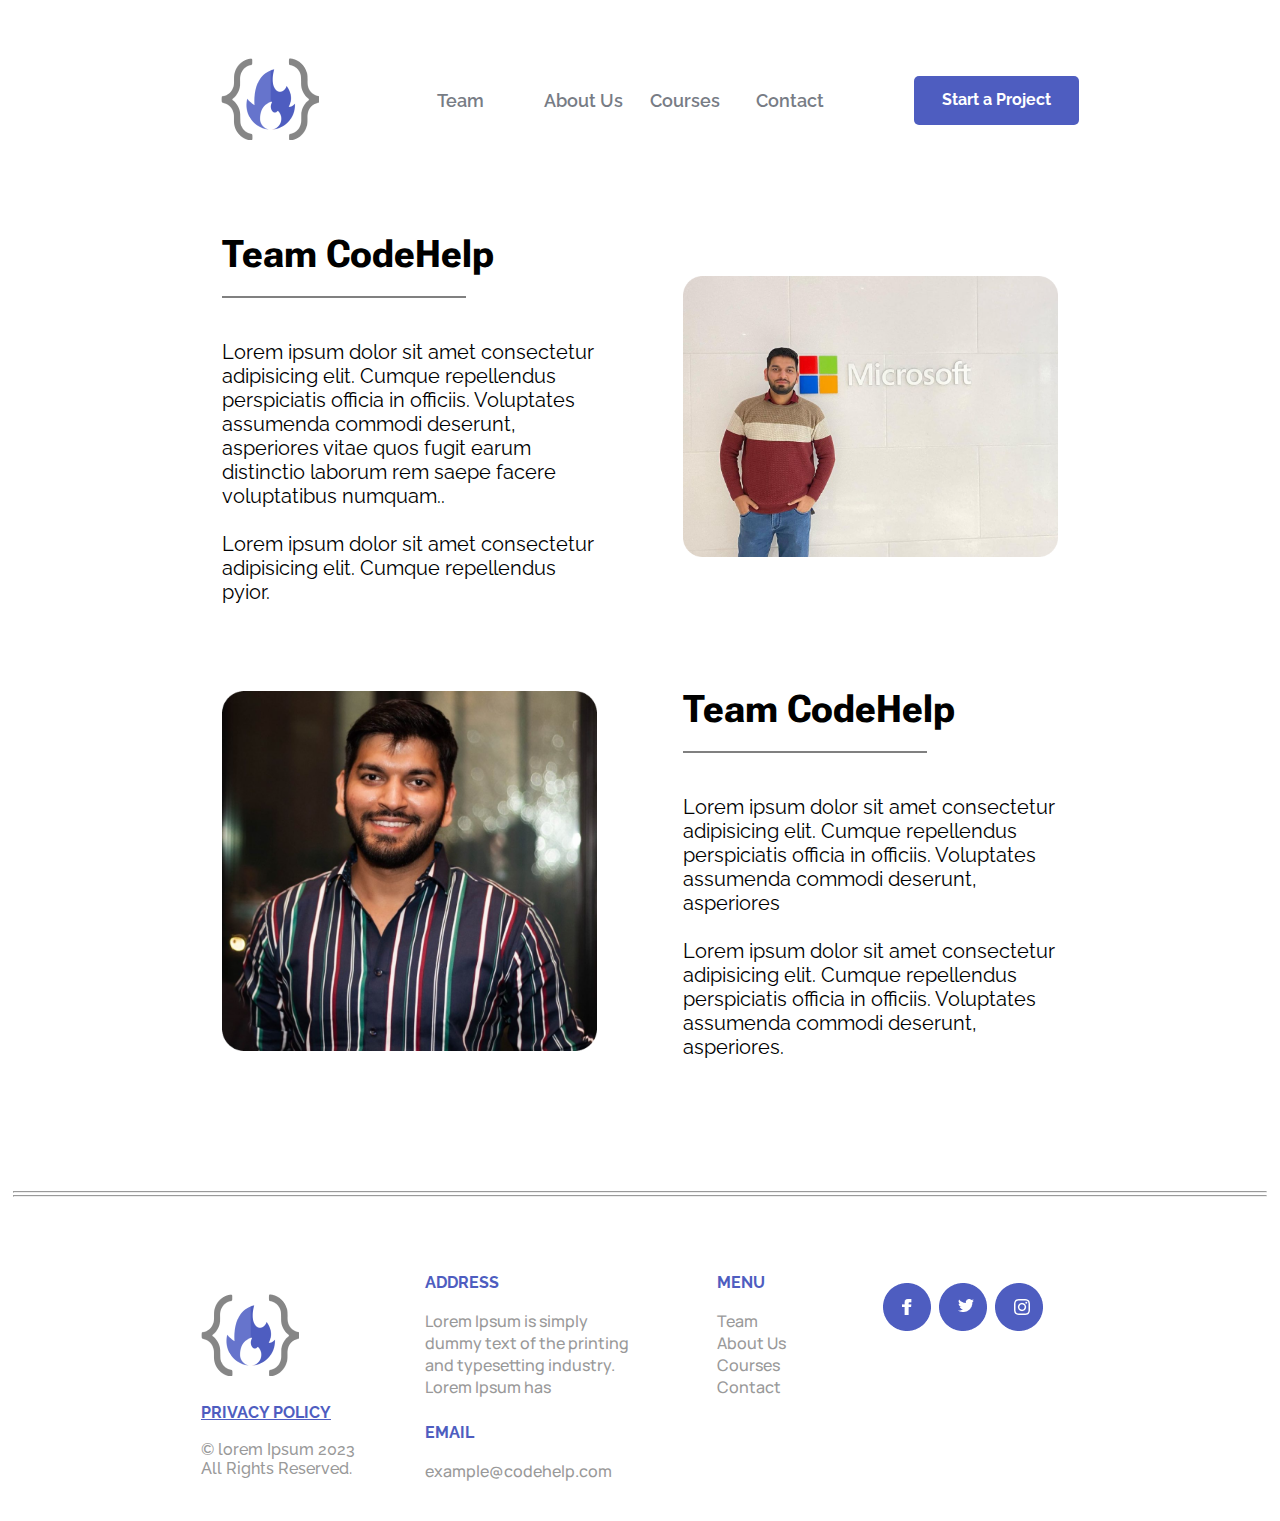
<file: index.html>
<!DOCTYPE html>
<html lang="en">
<head>
    <meta charset="UTF-8">
    <meta http-equiv="X-UA-Compatible" content="IE=edge">
    <meta name="viewport" content="width={device-width}, initial-scale=1.0">
    <title>CodeHelp Figma Assignment-1</title>
    <link rel="shortcut icon" href="/images/favicon.ico" type="image/x-icon">
    <link rel="stylesheet" href="style.css">

    <link rel="preconnect" href="https://fonts.googleapis.com">
    <link rel="preconnect" href="https://fonts.gstatic.com" crossorigin>
    <link href="https://fonts.googleapis.com/css2?family=Roboto+Flex:opsz,wdth,wght,XTRA,YOPQ,YTAS,YTDE,YTFI,YTUC@8..144,151,536,544,88,711,-241,727,682&display=swap" rel="stylesheet">
    <link href="https://fonts.googleapis.com/css2?family=Raleway:wght@421&display=swap" rel="stylesheet">
    <link href="https://fonts.googleapis.com/css2?family=Manrope&display=swap" rel="stylesheet">
</head>
<body>
    <div class="wrapper">

        <div class="layout">

            <header class="navbar">
                <a href="https://www.thecodehelp.in/" target="_blank" class="logo"><img src="/images/Logo1.png" alt=""></a>
                <a href="https://www.thecodehelp.in/" target="_blank" class="page" id="team">Team</a>
                <a href="https://www.thecodehelp.in/" target="_blank" class="page" id="about">About Us</a>
                <a href="https://www.thecodehelp.in/" target="_blank" class="page" id="course">Courses</a>
                <a href="https://www.thecodehelp.in/" target="_blank" class="page" id="contact">Contact</a>
                <a href="https://www.thecodehelp.in/" target="_blank" id="button"><input type="button" value="Start a Project"></a>
            </header>
            <main class="main">
                <section class="sec1">
                    <h1>Team CodeHelp </h1>
                    <hr color="grey">
                    <p>
                        Lorem ipsum dolor sit amet consectetur adipisicing elit. Cumque repellendus perspiciatis officia in officiis. Voluptates assumenda commodi deserunt, asperiores vitae quos fugit earum distinctio laborum rem saepe facere voluptatibus numquam.. <br><br>

                        Lorem ipsum dolor sit amet consectetur adipisicing elit. Cumque repellendus pyior.
                    </p>
                </section>
                <aside class="img1">
                    <img src="/images/photo1.png" alt="Mr Love Babber">
                </aside>

                <aside class="img2">
                    <img src="/images/photo2.png" alt="Mr Love Babber">
                </aside>
                <section class="sec2">
                    <h2>Team CodeHelp</h2>
                    <hr color="grey">
                    <p>
                        Lorem ipsum dolor sit amet consectetur adipisicing elit. Cumque repellendus perspiciatis officia in officiis. Voluptates assumenda commodi deserunt, asperiores <br><br>

                        Lorem ipsum dolor sit amet consectetur adipisicing elit. Cumque repellendus perspiciatis officia in officiis. Voluptates assumenda commodi deserunt, asperiores.
                    </p>
                </section>
            </main>
            <div>
                <hr style="margin:2px 0px;"><hr>
            </div>
            <footer class="foot">
                <a href="https://www.thecodehelp.in/" target="_blank" class="logo2">
                    <img src="/images/Logo2.png" alt="">
                </a>
                <div class="infoblock">
                    <h4><u>PRIVACY POLICY</u></h4><br>
                    <p>
                        © lorem Ipsum 2023 <br>
                        All Rights Reserved.
                    </p>
                </div>
                <div class="infoblock1">
                    <h4>ADDRESS</h4><br>
                    <p>
                        Lorem Ipsum is simply dummy text of the printing and typesetting industry. Lorem Ipsum has 
                    </p>
                </div>
                <div class="infoblock2">
                    <h4>EMAIL</h4><br>
                    <a href="mailto:example@codehelp.com">example@codehelp.com</a>
                </div>
                <div class="infoblock3">
                    <h4>MENU</h4><br>
                    <a href="https://www.thecodehelp.in/" class="menu1"><p>Team </p> </a>
                    <a href="https://www.thecodehelp.in/" class="menu1"><p>About Us </p> </a>
                    <a href="https://www.thecodehelp.in/" class="menu1"><p>Courses </p> </a>
                    <a href="https://www.thecodehelp.in/" class="menu1"><p>Contact </p> </a>
                </div>
                <div class="social">
                    <div>
                        <a href="https://www.facebook.com/" class="fb" target="_blank">
                            <img class="img1" src="/images/oval.png" alt="">
                            <img class="img2" src="/images/facebook.png" alt="facebook">
                        </a>
                    </div>
                    <div>
                        <a href="https://twitter.com/" class="tw" target="_blank">
                            <img class="img1" src="/images/oval.png" alt="">
                            <img class="img2" src="/images/twitter.png" alt="twitter">
                        </a>
                    </div>
                    <div>
                        <a href="https://www.instagram.com/" class="ins" target="_blank">
                            <img class="img1" src="/images/oval.png" alt="">
                            <img class="img2" src="/images/instagram.png" alt="instagram">
                        </a>
                    </div>
                </div>
            </footer>

        </div>

    </div>
</body>
</html>
</file>
<file: style.css>
*{
    margin: 0;
    padding: 0;
    box-sizing: border-box;
}

.wrapper{
    height: vh;
    min-width: 600px;
    overflow-x: hidden;
    overflow-y: auto;

}

.layout{
    display: grid;
    grid-template-rows: 200px 1fx 1fx;
    overflow: hidden;
    gap: 1.5%;
    padding: 1%;
}

.navbar{
    display: grid;
    width: 70%;
    justify-self: center;
    justify-content:space-around ;
    align-items: center;
    
    /* grid-template-columns: 1fr 51px 79px 70px 68px 1fr; */
    grid-template-columns: 5fr repeat(4, 2fr) 5fr;
    grid-template-rows:1fr;
    
    padding: 2% 0%;

    gap: 20px;
}

.navbar img{
    width: 98px;
    margin: 20px;
}

.page{
    font-family: 'Raleway', sans-serif;
    color: #777C85;
    font-weight: 600;
    font-size: 18px;
    text-decoration: none;
}

a:hover{
    color: #4e5dc0;
}

#button{
    width: fit-content;
    justify-self: end;

}

#button input{
    background-color: #4e5dc0;
    color: white;
    border-radius: 5px;
    padding:14px 28px 16px 28px ;
    font-family: 'Raleway', sans-serif;
    font-weight: 700;
    font-size: 16px;
    border: 0;
}

.main{
    display: grid;
    grid-template-rows: repeat(2, 1fr);
    grid-template-columns: repeat(2, 1fr);
    justify-self: center;
    align-items: center;
    justify-items: center;
    gap: 5%;
    width: 70%;
    padding-bottom: 128px;
}

.sec1{
    display: flex;
    flex-wrap: wrap;
    flex-direction: column;

    width: 100%;
    height: 100%;
    padding: 5%;
}

.sec1 h1{
    font-family: 'Roboto Flex', sans-serif;
    padding-bottom: 20px;
    font-size: 38px;
}

.sec1 hr{
    margin-bottom: 42px;
    width: 65%;
    height: 2px;
}

.sec1 p{
    font-family: 'Raleway', sans-serif;
    color: black;
    font-size: 20px;
}

.img1 img{
    width: 100%;
    align-self: center;
    justify-self: center;
    padding: 5%;
}

.img2 img{
    width: 100%;
    align-self: center;
    justify-self: center;
    padding: 5%;
}

.sec2{
    display: flex;
    flex-wrap: wrap;
    flex-direction: column;

    width: 100%;
    height: 100%;
    padding: 5%;
}

.sec2 h2{
    font-family: 'Roboto Flex', sans-serif;
    padding-bottom: 20px;
    font-size: 38px;
}

.sec2 hr{
    margin-bottom: 42px;
    width: 65%;
    height: 1px;
}

.sec2 p{
    font-family: 'Raleway', sans-serif;
    color: black;
    font-size: 20px;
}


.foot{
    display: grid;
    grid-template-columns: 1fr 1fr 1fr 1fr;
    grid-template-rows: 1fr 1fr;
    gap: 2%;

    width: 70%;
    padding: 53px 0px;
    justify-self: center;

    grid-template-areas: 
    "logo addr menu soc"
    "priv email menu soc";
}

.foot .logo2{
    grid-area: logo;
    display: flex;
}

.logo2 img{
    width: 98px;
    height: 82px;
    align-self: center;
}

.infoblock{
    grid-area: priv;

}

.foot h4{
    font-family: 'Raleway', sans-serif;
    font-weight: 700;
    font-size: 16px;
    color: #4e5dc0;
}

.infoblock p{
    text-decoration: none;
    font-family: 'Raleway', sans-serif;
    font-weight: 500;
    font-size: 16px;
    color: #999999;
}

.infoblock1{
    grid-area: addr;
}

.infoblock1 p{
    text-decoration: none;
    font-family: 'Manrope', sans-serif;
    font-weight: 500;
    font-size: 16px;
    color: #999999;
}

.infoblock2{
    grid-area: email;
    padding-top: 10%;
}

.infoblock2 a{
    text-decoration: none;
    font-family: 'Manrope', sans-serif;
    font-weight: 500;
    font-size: 16px;
    color: #999999;
}

.infoblock3{
    grid-area: menu;
    display: flex;
    flex-wrap: wrap;
    flex-direction: column;
    align-content: space-around;
}

.menu1{
    text-decoration: none;
    font-family: 'Manrope', sans-serif;
    font-weight: 500;
    font-size: 16px;
    color: #999999;
    justify-content: space-around;
}

.social{
    grid-area: soc;
    padding: 5%;
}

.social{
    height: 200px;
    display: flex;
    flex-wrap: wrap;
    justify-content:flex-start;
}

.social div{
    width: 56px;
}

.fb, .tw, .ins{
    height: 48px;
    width: 48px;
    position: relative;
}

.fb .img1{
    position: absolute;
}
.fb .img2{
    position: absolute;
    padding: 16px 19px 16px 19px;
}

.tw .img1{
    position: absolute;
}
.tw .img2{
    position: absolute;
    padding: 16px 19px 16px 19px;
}

.ins .img1{
    position: absolute;
}

.ins .img2{
    position: absolute;
    padding: 16px 19px 16px 19px;
}
</file>
